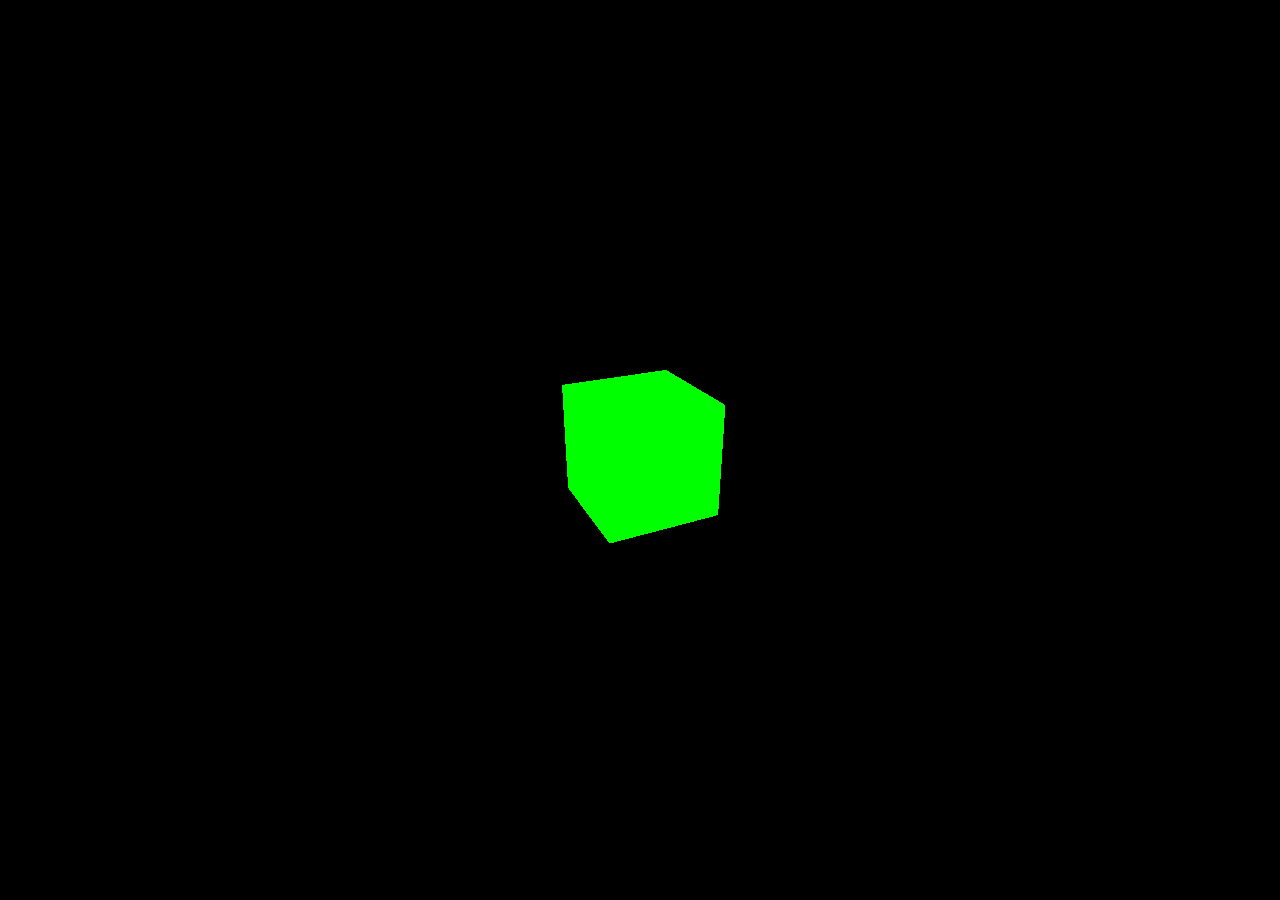
<file: index.html>
<!DOCTYPE html>
<html lang="en">
<head>
    <meta charset="UTF-8">
    <meta http-equiv="X-UA-Compatible" content="IE=edge">
    <meta name="viewport" content="width=device-width, initial-scale=1.0">
    <title>my home</title>
    <style>
        body { margin: 0; }
    </style>
</head>
<body>
    <!-- 절대 경로 말고 상대 경로는?  -->
    <script src="https://hellogoseknock.github.io/home/js/three.min.js"></script>
    <script src="https://hellogoseknock.github.io/home/js/test.js"></script>
</body>
</html>
</file>
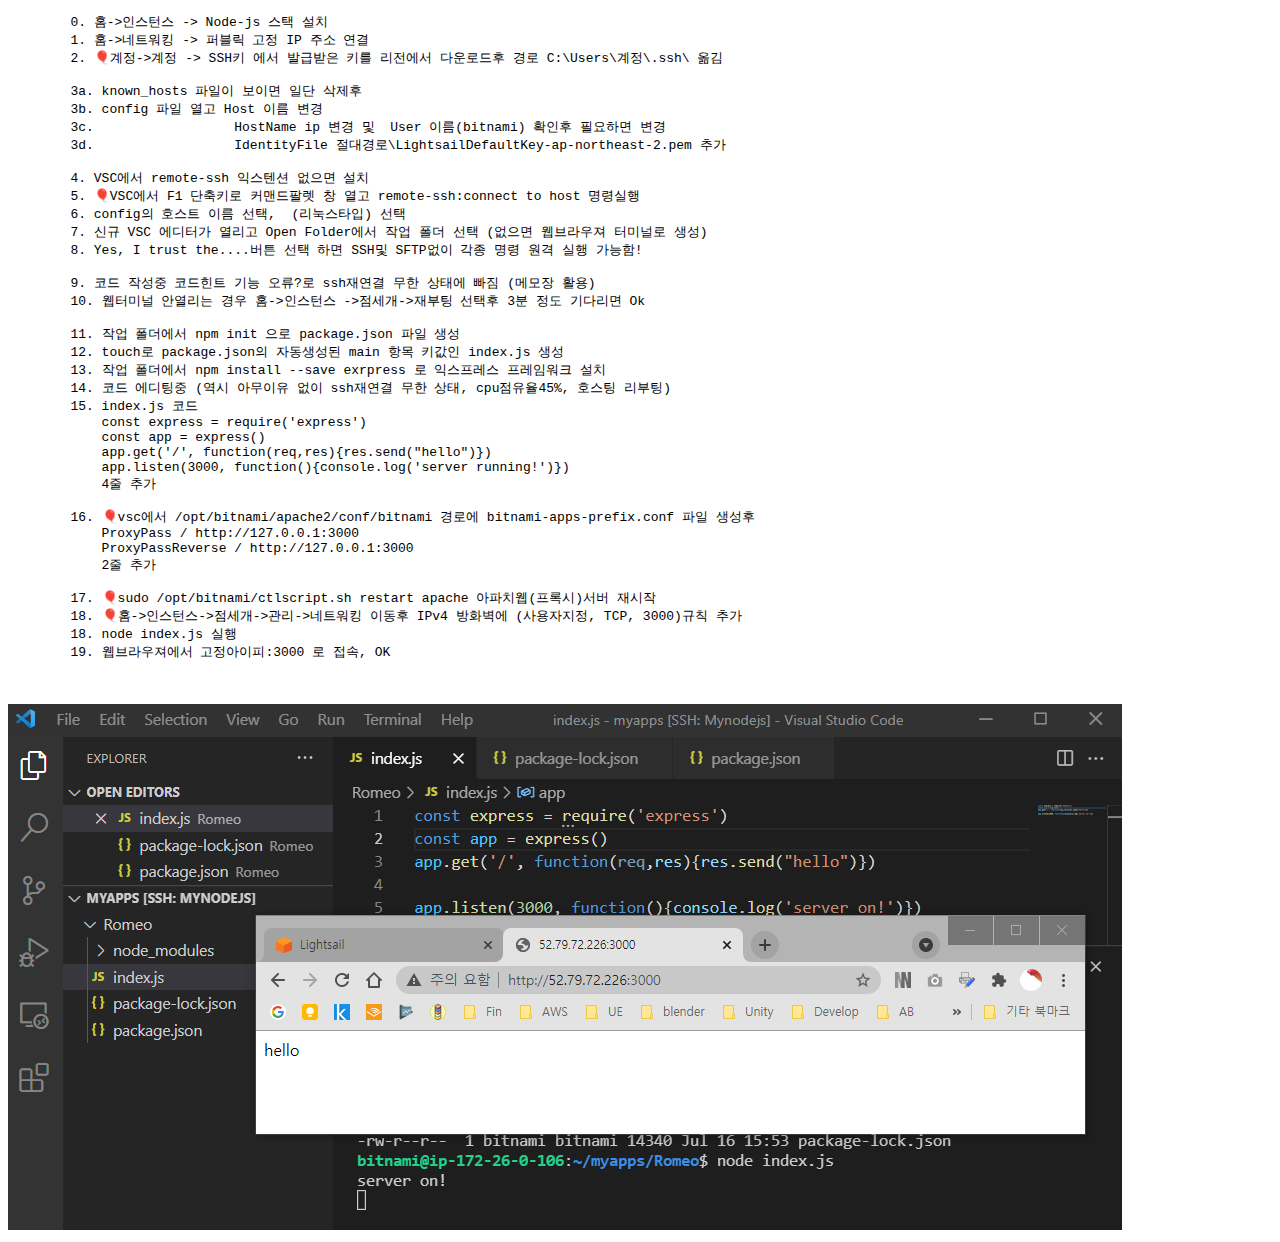
<file: doc/manual01.html>
<!DOCTYPE html>
<html lang="ko">
<head>
    <meta charset="UTF-8">
    <meta http-equiv="X-UA-Compatible" content="IE=edge">
    <meta name="viewport" content="width=device-width, initial-scale=1.0">
    <title>LightSail과 VSC 연동 후 express 접속 테스트</title>
</head>
<body>
    <pre>
        0. 홈->인스턴스 -> Node-js 스택 설치
        1. 홈->네트워킹 -> 퍼블릭 고정 IP 주소 연결
        2. 🎈계정->계정 -> SSH키 에서 발급받은 키를 리전에서 다운로드후 경로 C:\Users\계정\.ssh\ 옮김
        
        3a. known_hosts 파일이 보이면 일단 삭제후
        3b. config 파일 열고 Host 이름 변경
        3c. 		     HostName ip 변경 및  User 이름(bitnami) 확인후 필요하면 변경
        3d. 		     IdentityFile 절대경로\LightsailDefaultKey-ap-northeast-2.pem 추가
        
        4. VSC에서 remote-ssh 익스텐션 없으면 설치
        5. 🎈VSC에서 F1 단축키로 커맨드팔렛 창 열고 remote-ssh:connect to host 명령실행
        6. config의 호스트 이름 선택,  (리눅스타입) 선택
        7. 신규 VSC 에디터가 열리고 Open Folder에서 작업 폴더 선택 (없으면 웹브라우져 터미널로 생성) 
        8. Yes, I trust the....버튼 선택 하면 SSH및 SFTP없이 각종 명령 원격 실행 가능함!
        
        9. 코드 작성중 코드힌트 기능 오류?로 ssh재연결 무한 상태에 빠짐 (메모장 활용)
        10. 웹터미널 안열리는 경우 홈->인스턴스 ->점세개->재부팅 선택후 3분 정도 기다리면 Ok 
        
        11. 작업 폴더에서 npm init 으로 package.json 파일 생성
        12. touch로 package.json의 자동생성된 main 항목 키값인 index.js 생성
        13. 작업 폴더에서 npm install --save exrpress 로 익스프레스 프레임워크 설치
        14. 코드 에디팅중 (역시 아무이유 없이 ssh재연결 무한 상태, cpu점유율45%, 호스팅 리부팅)
        15. index.js 코드
            const express = require('express')
            const app = express()
            app.get('/', function(req,res){res.send("hello")})
            app.listen(3000, function(){console.log('server running!')})
            4줄 추가
        
        16. 🎈vsc에서 /opt/bitnami/apache2/conf/bitnami 경로에 bitnami-apps-prefix.conf 파일 생성후
            ProxyPass / http://127.0.0.1:3000
            ProxyPassReverse / http://127.0.0.1:3000 
            2줄 추가
        
        17. 🎈sudo /opt/bitnami/ctlscript.sh restart apache 아파치웹(프록시)서버 재시작
        18. 🎈홈->인스턴스->점세개->관리->네트워킹 이동후 IPv4 방화벽에 (사용자지정, TCP, 3000)규칙 추가 
        18. node index.js 실행
        19. 웹브라우져에서 고정아이피:3000 로 접속, OK

    </pre>

    <img src="https://hellogoseknock.github.io/home/img/wip_lightsail.png" alt="lightsail">
</body>
</html>
</file>
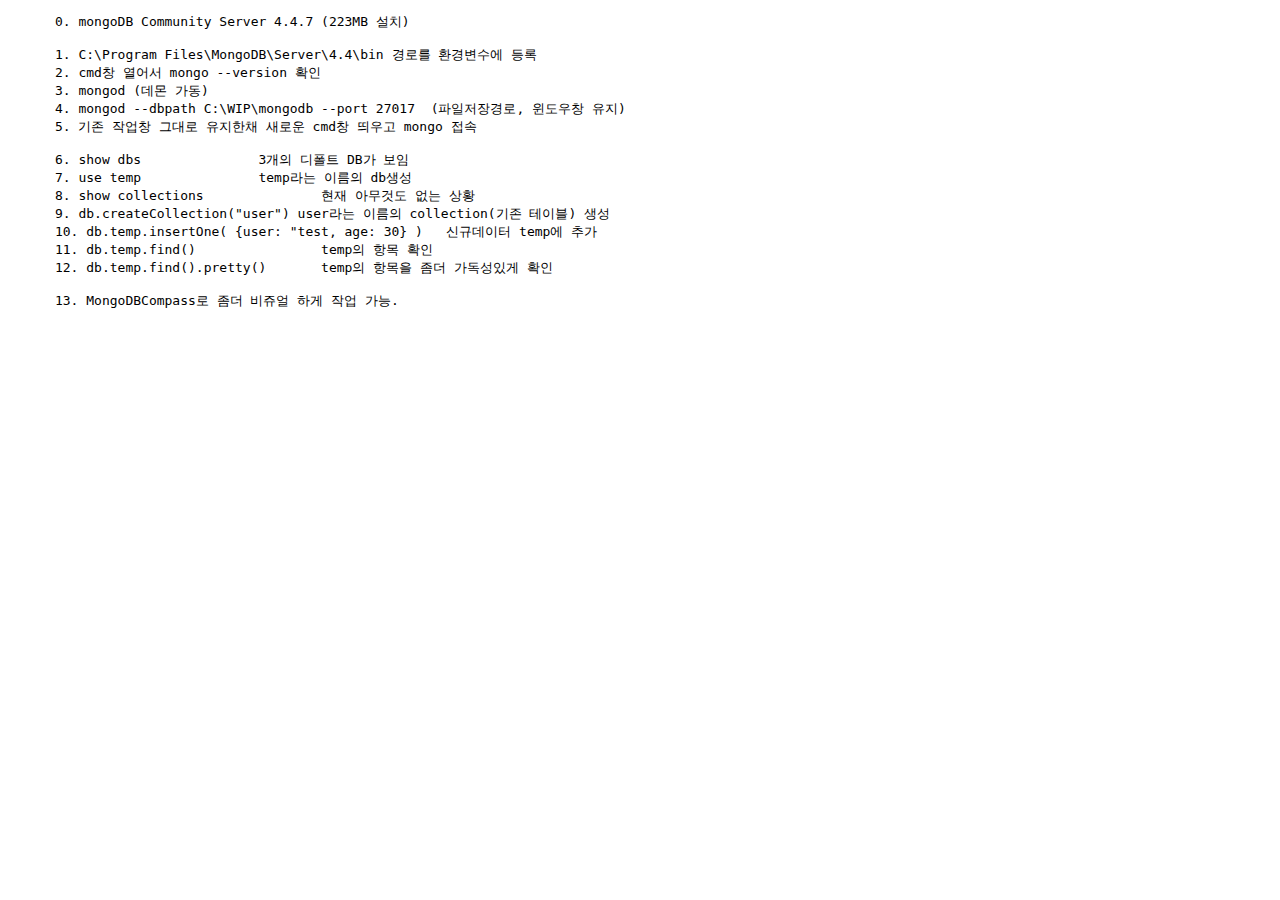
<file: doc/manual02.html>
<!DOCTYPE html>
<html lang="ko">
<head>
    <meta charset="UTF-8">
    <meta http-equiv="X-UA-Compatible" content="IE=edge">
    <meta name="viewport" content="width=device-width, initial-scale=1.0">
    <title>mongoDB 설치 및 간단 확인</title>
</head>
<body>
    <pre>
      0. mongoDB Community Server 4.4.7 (223MB 설치)

      1. C:\Program Files\MongoDB\Server\4.4\bin 경로를 환경변수에 등록
      2. cmd창 열어서 mongo --version 확인
      3. mongod (데몬 가동)
      4. mongod --dbpath C:\WIP\mongodb --port 27017  (파일저장경로, 윈도우창 유지)
      5. 기존 작업창 그대로 유지한채 새로운 cmd창 띄우고 mongo 접속

      6. show dbs		3개의 디폴트 DB가 보임
      7. use temp		temp라는 이름의 db생성
      8. show collections		현재 아무것도 없는 상황
      9. db.createCollection("user") user라는 이름의 collection(기존 테이블) 생성
      10. db.temp.insertOne( {user: "test, age: 30} )	신규데이터 temp에 추가
      11. db.temp.find()		temp의 항목 확인
      12. db.temp.find().pretty()	temp의 항목을 좀더 가독성있게 확인

      13. MongoDBCompass로 좀더 비쥬얼 하게 작업 가능.
          </pre>


</body>
</html>
</file>
